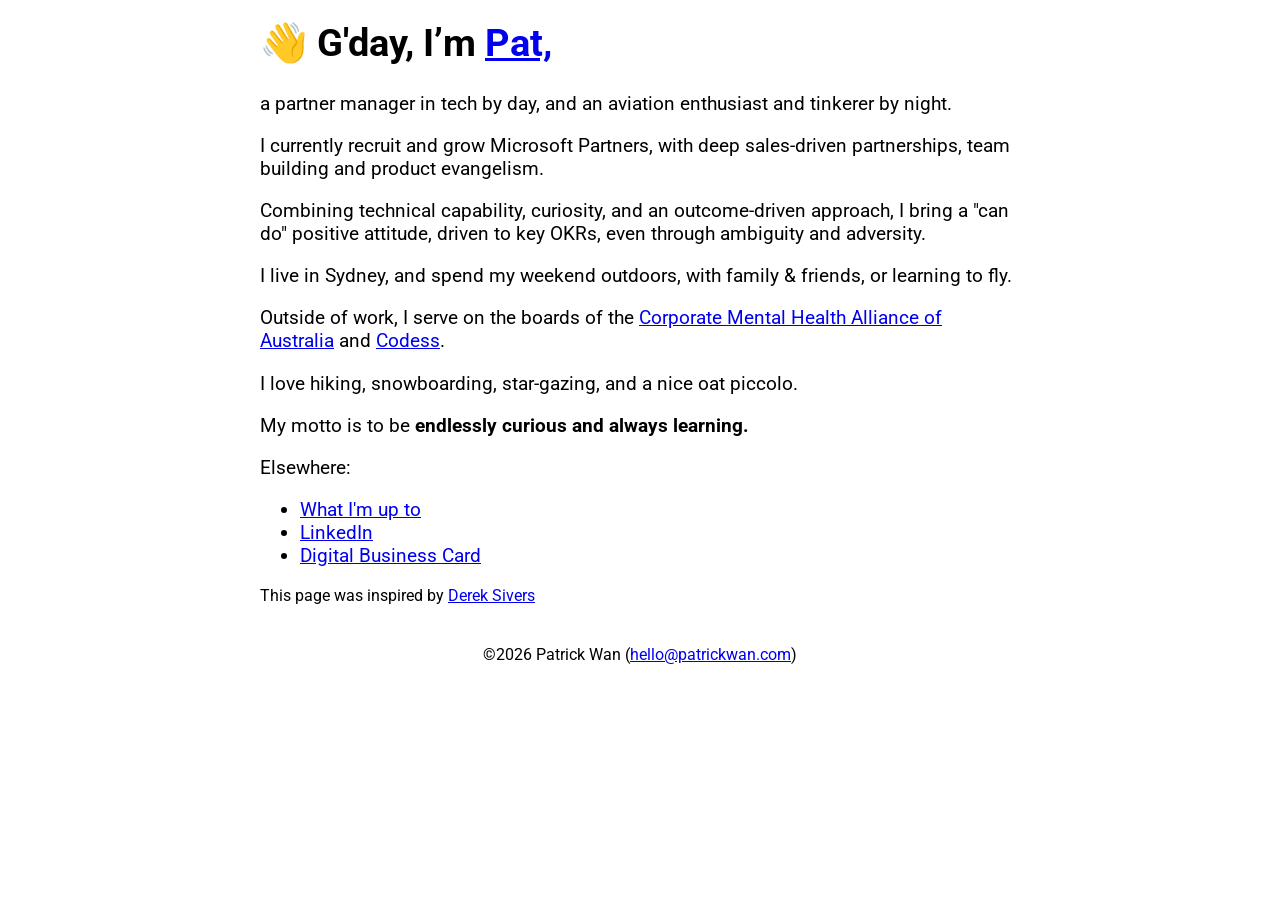
<file: intro.html>
<!--Now Log - 1

What's this? -->


<!DOCTYPE html>
<html lang="en">
  <head>
    <meta charset='utf-8'>
    <meta content='ie=edge' http-equiv='x-ua-compatible'>
    <meta content='width=device-width, initial-scale=1, maximum-scale=1' name='viewport'>
    
    
    <title>Patrick Wan</title>
    <meta name="title" content="Patrick Wan">
    <meta name="description" content="Technologist and av-geek. Hiker. Aussie.">
    <meta property="og:type" content="website">
    <meta property="og:url" content="https://www.patrickwan.com/">
    <meta property="og:title" content="Patrick Wan">
    <meta property="og:description" content="Technologist and av-geek. Hiker. Aussie.">
    
    <meta name="twitter:site" content="" />
    <meta name="twitter:author" content="" />
    
    <!--<link rel="stylesheet" href="/css/new.css">-->
    <link rel="preconnect" href="https://fonts.gstatic.com">
    <link href="https://fonts.googleapis.com/css2?family=Roboto:wght@300;700&display=swap" rel="stylesheet">
    <link rel="canonical" href="https://www.patrickwan.com/">
    <link rel="alternate" href="https://www.patrickwan.com/" hreflang="en-au"/>
    
	
	<style> 
	body {
  font-family: 'Roboto', sans-serif;
  max-width:760px;
  margin:0 auto;
  padding-left:20px;
  padding-right:20px;
}

p, ol, ul, li, .archives {
  font-size:1.2rem;
}

h1 {
  font-size:2.4rem;
  margin-top: 0;
}

h2 {
  font-size:1.6rem;
  margin-bottom: 5px;
}

img {
  max-width: 100%;
  height: auto; /* default */
}

.page-content {
  margin-top: 20px;
}

.post-header {
  text-align: center;
  margin-top: 25px;
}

.post-meta {
  font-size:1.0em;
  margin: 0 0 0 0;
}

.site-footer {
  text-align: center;
  margin: 40px 0 25px 0;
}

blockquote {
  background: #f9f9f9;
  border-left: 10px solid #ccc;
  margin: 1.5em 10px;
  padding: .5em 10px;
  quotes: "\201C""\201D""\2018""\2019";
}

blockquote:before {
  color: #ccc;
  font-size: 4em;
  line-height: .1em;
  margin-right: .25em;
  vertical-align: -.4em;
}

blockquote p {
  display: inline;
}

.video-responsive {
  overflow: hidden;
  padding-bottom: 56.25%;
  position: relative;
  height: 0;
  margin-bottom: 15px;
}

.video-responsive iframe {
  left: 0;
  top: 0;
  height: 100%;
  width: 100%;
  position: absolute;
}

@media screen and (max-width: 480px) {
  body {
    margin-left: 5%;
    margin-right: 5%;
  }
}
</style>

  </head>
  <body>
    <div class="page-content">
      <div class="wrapper">
        <h1 id="-im-patrick-wan">👋 G'day, I’m <a href="https://www.patrickwan.com/">Pat,</a></h1>

<p>a partner manager in tech by day, and an aviation enthusiast and tinkerer by night.</p>

<p>I currently recruit and grow Microsoft Partners, with deep sales-driven partnerships, team building and product evangelism.</p>
<p>Combining technical capability, curiosity, and an outcome-driven approach, I bring a "can do" positive attitude, driven to key OKRs, even through ambiguity and adversity. </p>


<p>I live in Sydney, and spend my weekend outdoors, with family & friends, or learning to fly.</p>

<p>Outside of work, I serve on the boards of the <a href="https://cmhaa.org.au/early-in-career/committee/">Corporate Mental Health Alliance of Australia</a> and <a href="https://careers.microsoft.com/v2/global/en/codess.html">Codess</a>. <a</p>

<p>I love hiking, snowboarding, star-gazing, and a nice oat piccolo.</p>

<p>My motto is to be <b>endlessly curious and always learning. </b></p>



<p>Elsewhere:</p>

<ul>
  <li><a href="/now">What I'm up to</a></li>
  <li><a href="https://www.linkedin.com/in/patrick-wan/">LinkedIn</a></li>
  <li><a href="https://patrickwan.com/">Digital Business Card</a></li>
</ul>

<p2>This page was inspired by <a href="https://sivers.org/nowff">Derek Sivers</a></p2>  

      </div>
    </div>
    <footer class="site-footer">
      <div class="wrapper">
        <div class="footer-col-wrapper">	
          <div class="footer-col  footer-col-1">
            &copy;<span id="year"></span> Patrick Wan (<a href="mailto:hello@patrickwan.com">hello@patrickwan.com</a>)
          </div>
        </div>
      </div>
    </footer>
    <script>
        document.getElementById("year").innerHTML = new Date().getFullYear();
    </script>
  </body>
</html>
</file>
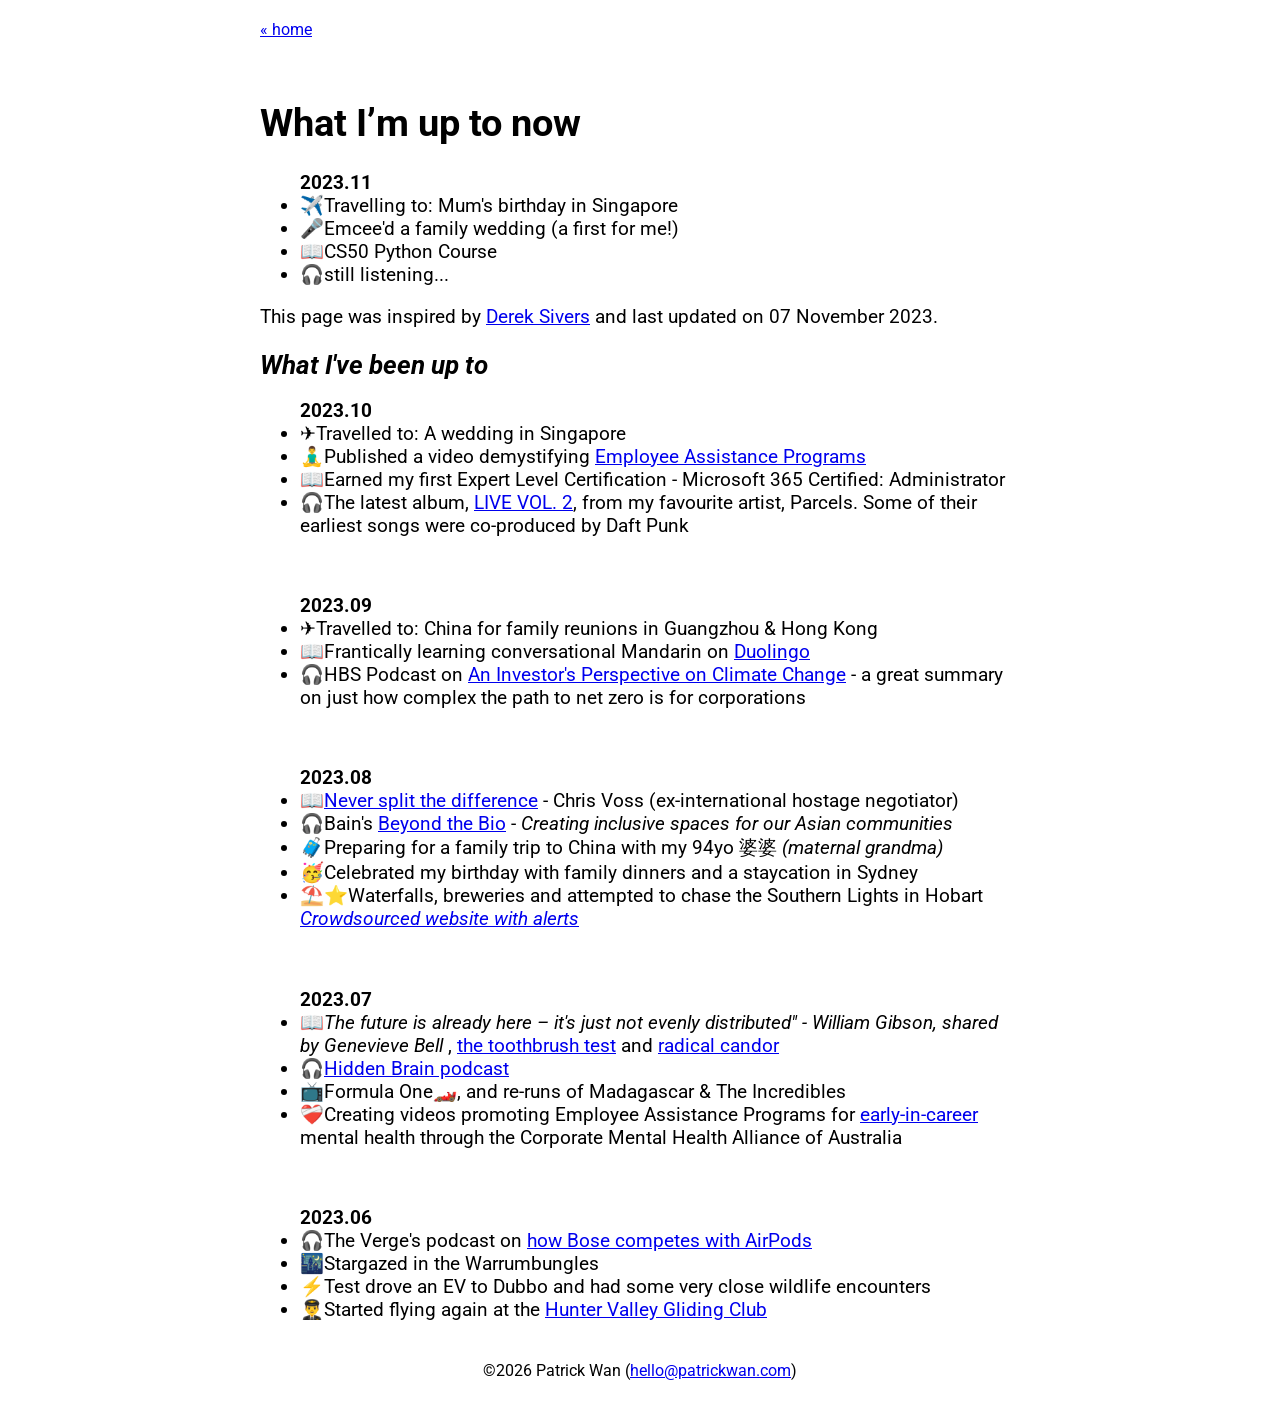
<file: now.html>
<!--Now Log - 1

What's this? -->


<!DOCTYPE html>
<html lang="en">
  <head>
    <meta charset='utf-8'>
    <meta content='ie=edge' http-equiv='x-ua-compatible'>
    <meta content='width=device-width, initial-scale=1, maximum-scale=1' name='viewport'>
    
    
    <title>Patrick Wan</title>
    <meta name="title" content="What Pat is up to now">
    <meta name="description" content="Technologist and av-geek. Hiker. Aussie.">
    <meta property="og:type" content="website">
    <meta property="og:url" content="https://www.patrickwan.com/">
    <meta property="og:title" content="Patrick Wan">
    <meta property="og:description" content="Technologist and av-geek. Hiker. Aussie.">
    
    <meta name="twitter:site" content="" />
    <meta name="twitter:author" content="" />
    

    <link rel="preconnect" href="https://fonts.gstatic.com">
    <link href="https://fonts.googleapis.com/css2?family=Roboto:wght@300;700&display=swap" rel="stylesheet">
    <link rel="canonical" href="https://www.patrickwan.com/">
    <link rel="alternate" href="https://www.patrickwan.com/" hreflang="en-au"/>
    
	
	<style> 
	body {
  font-family: 'Roboto', sans-serif;
  max-width:760px;
  margin:0 auto;
  padding-left:20px;
  padding-right:20px;
}

p, ol, ul, li, .archives {
  font-size:1.2rem;
}

h1 {
  font-size:2.4rem;
  margin-top: 0;
}

h2 {
  font-size:1.6rem;
  margin-bottom: 5px;
}

img {
  max-width: 100%;
  height: auto; /* default */
}

.page-content {
  margin-top: 20px;
}

.post-header {
  text-align: center;
  margin-top: 25px;
}

.post-meta {
  font-size:1.0em;
  margin: 0 0 0 0;
}

.site-footer {
  text-align: center;
  margin: 40px 0 25px 0;
}

blockquote {
  background: #f9f9f9;
  border-left: 10px solid #ccc;
  margin: 1.5em 10px;
  padding: .5em 10px;
  quotes: "\201C""\201D""\2018""\2019";
}

blockquote:before {
  color: #ccc;
  font-size: 4em;
  line-height: .1em;
  margin-right: .25em;
  vertical-align: -.4em;
}

blockquote p {
  display: inline;
}

.video-responsive {
  overflow: hidden;
  padding-bottom: 56.25%;
  position: relative;
  height: 0;
  margin-bottom: 15px;
}

.video-responsive iframe {
  left: 0;
  top: 0;
  height: 100%;
  width: 100%;
  position: absolute;
}

@media screen and (max-width: 480px) {
  body {
    margin-left: 5%;
    margin-right: 5%;
  }
}
</style>
	

  </head>
  <body>
    <div class="page-content">
      <div class="wrapper">
	  
	  <div class="secondary-header">
		<a href="/"> « home</a>
		</div>
		
		<p><br></p>
	  
       <h1 id="what-im-up-to-now">What I’m up to now</h1>

<ul>
  <b>2023.11</b>
  <li>✈️Travelling to: Mum's birthday in Singapore</li>
  <li>🎤Emcee'd a family wedding (a first for me!)</li>
  <li>📖CS50 Python Course</li>
  <li>🎧still listening...</li>
</ul>

<p>This page was inspired by <a href="http://sivers.org/nowff">Derek Sivers</a> and last updated on 07 November 2023.</p>

       <h2 id="what-ive-been-up-to"><i>What I've been up to</i></h2>

<ul>
  <b>2023.10</b>
  <li>✈Travelled to: A wedding in Singapore</li>
  <li>🧘‍♂️Published a video demystifying <a href="https://cmhaa.org.au/our-resources/video-factsheet-employee-assistance-programs-eaps-demystified-a-clip-from-cmhaas-early-in-career-committee/">Employee Assistance Programs</a></li>
  <li>📖Earned my first Expert Level Certification - Microsoft 365 Certified: Administrator</li>
  <li>🎧The latest album, <a href="https://open.spotify.com/album/4FNiZmcoq8ts6zIDDUvTp9">LIVE VOL. 2</a>, from my favourite artist, Parcels. Some of their earliest songs were co-produced by Daft Punk</li>
</ul>

<br>

<ul>
  <b>2023.09</b>
  <li>✈Travelled to: China for family reunions in Guangzhou & Hong Kong</li>
  <li>📖Frantically learning conversational Mandarin on <a href="https://www.duolingo.com/profile/ATCGattaca">Duolingo</a></li>
  <li>🎧HBS Podcast on <a href="https://www.hbs.edu/environment/podcast/Pages/podcast-details.aspx?episode=6421465568">An Investor's Perspective on Climate Change</a> - a great summary on just how complex the path to net zero is for corporations</li>
</ul>

<br>

<ul>
	<b>2023.08</b>
	<li>📖<a href ="https://www.amazon.com/Never-Split-Difference-Negotiating-Depended-ebook/dp/B014DUR7L2">Never split the difference</a> - Chris Voss (ex-international hostage negotiator)</li>
	<li>🎧Bain's <a href ="https://www.bain.com/insights/diverse-cultures-asian-communities/">Beyond the Bio</a> - <i>Creating inclusive spaces for our Asian communities</i></li>
	<li>🧳Preparing for a family trip to China with my 94yo 婆婆 <i>(maternal grandma)</i></li>
	<li>🥳Celebrated my birthday with family dinners and a staycation in Sydney</li>
	<li>⛱️⭐Waterfalls, breweries and attempted to chase the Southern Lights in Hobart <a href="https://aurora-alerts.uk/"><i>Crowdsourced website with alerts</i></a></li>
</ul>

<br>

<ul>
  <b>2023.07</b>
  <li>📖<i>The future is already here – it's just not evenly distributed" - William Gibson, shared by Genevieve Bell </i>, <a href="https://medium.com/behavi0or-design/the-toothbrush-trick-used-by-googles-ceo-to-get-customers-to-come-back-910d81c272b4">the toothbrush test</a> and <a href="https://www.google.com.au/books/edition/Radical_Candor/XSXeDQAAQBAJ">radical candor</a></li>
  <li>🎧<a href="https://hiddenbrain.org/">Hidden Brain podcast</a></li>
  <li>📺Formula One🏎️, and re-runs of Madagascar & The Incredibles</li>
  <li>❤️‍🩹Creating videos promoting Employee Assistance Programs for  <a href="https://cmhaa.org.au/early-in-career/committee/">early-in-career</a> mental health through the Corporate Mental Health Alliance of Australia</li>
</ul>
<br>

<ul>
  <b>2023.06</b>
  <li>🎧The Verge's podcast on <a href="https://www.theverge.com/23482627/bose-ceo-lila-snyder-interview-headphones-noise-control-apple-airpods-bluetooth-cars">how Bose competes with AirPods</a></li>
  <li>🌃Stargazed in the Warrumbungles</li>
  <li>⚡Test drove an EV to Dubbo and had some very close wildlife encounters </li>
  <li>👨‍✈️Started flying again at the <a href="https://www.info.hvgc.com.au/">Hunter Valley Gliding Club</a></li>
  
 
</ul>
<!--
<ul>
  <b>2023.05</b>
  <li>More to come...</li>
  <li>Won an award for driving 281% YoY growth in smaller, unmanaged partners through a rebate program between Jul to Dec 2022.
 
</ul> -->

    </div>
    <footer class="site-footer">
      <div class="wrapper">
        <div class="footer-col-wrapper">	
          <div class="footer-col  footer-col-1">
            &copy;<span id="year"></span> Patrick Wan (<a href="mailto:hello@patrickwan.com">hello@patrickwan.com</a>)
          </div>
        </div>
      </div>
    </footer>
    <script>
        document.getElementById("year").innerHTML = new Date().getFullYear();
    </script>
  </body>
</html>
</file>
